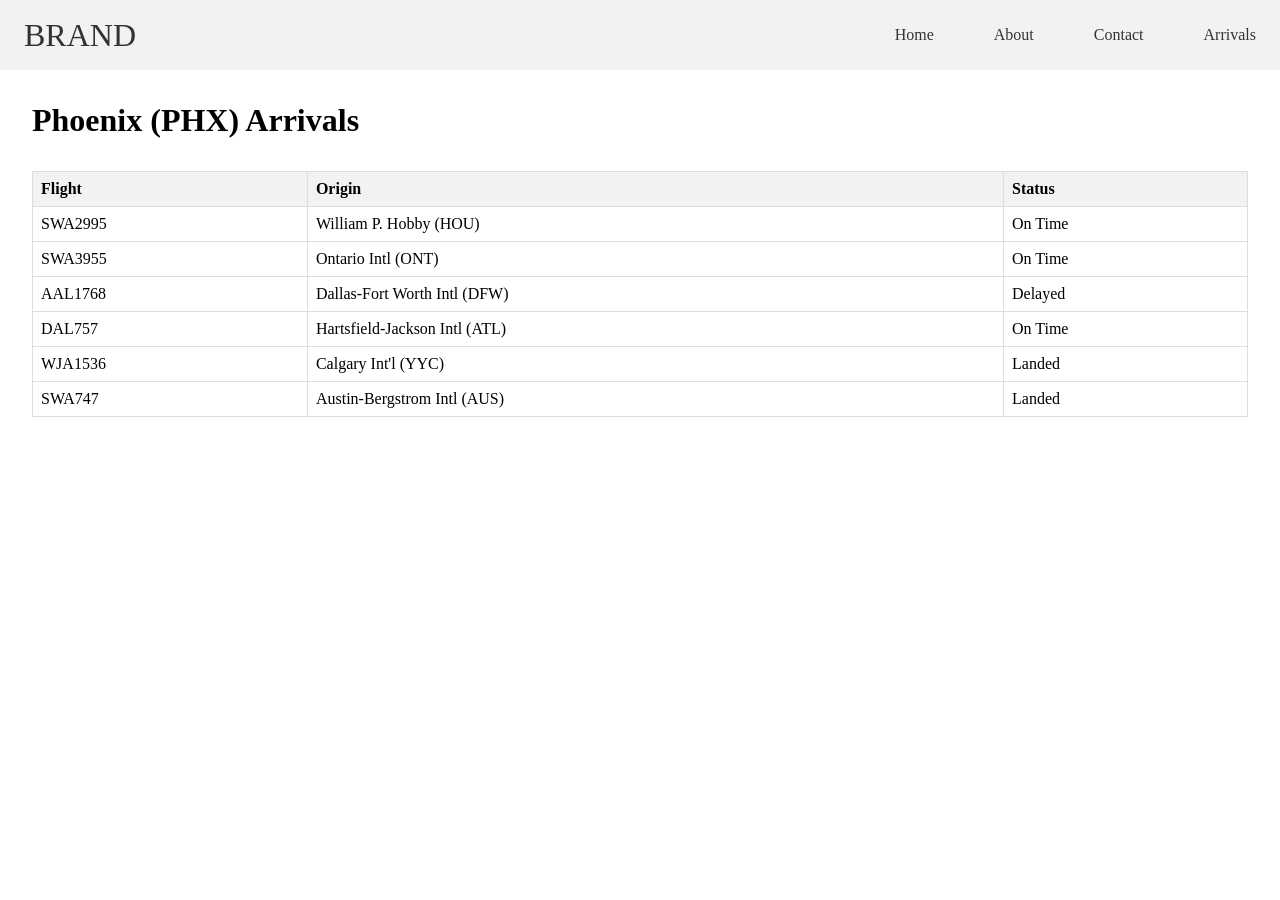
<file: arrivals.html>
<!DOCTYPE html>
<html lang="en">
<head>
    <meta charset="UTF-8">
    <meta name="viewport" content="width=device-width, initial-scale=1.0">
    <title>PHX Arrivals</title>
    <link rel="stylesheet" href="styles.css">
    <link rel="stylesheet" href="arrivals.css">
</head>
<body>
    <header>
        <nav class="navbar">
            <a href="index.html" class="nav-branding">BRAND</a>
            <ul class="nav-menu">
                <li class="nav-item">
                    <a href="index.html" class="nav-link">Home</a>
                </li>
                <li class="nav-item">
                    <a href="#" class="nav-link">About</a>
                </li>
                <li class="nav-item">
                    <a href="#" class="nav-link">Contact</a>
                </li>
                <li class="nav-item">
                    <a href="arrivals.html" class="nav-link">Arrivals</a>
                </li>
            </ul>
            <div class="hamburger">
                <span class="bar"></span>
                <span class="bar"></span>
                <span class="bar"></span>
            </div>
        </nav>
    </header>

    <main>
        <h1>Phoenix (PHX) Arrivals</h1>
        <div id="arrivals-container">
            <table id="arrivals-table">
                <thead>
                    <tr>
                        <th>Flight</th>
                        <th>Origin</th>
                        <th>Status</th>
                    </tr>
                </thead>
                <tbody>
                    <!-- Flight data will be loaded here by JavaScript -->
                </tbody>
            </table>
        </div>
    </main>

    <script src="script.js"></script>
    <script src="arrivals.js"></script>
</body>
</html>
</file>
<file: styles.css>
* {
    padding: 0;
    margin: 0;
    box-sizing: border-box;
}

header {
    background-color: #f2f2f2;
}

li {
    list-style: none;
}

a {
    color: #333;
    text-decoration: none;
}

.navbar {
    min-height: 70px;
    display: flex;
    justify-content: space-between;
    align-items: center;
    padding: 0 24px;
}

.nav-menu {
    display: flex;
    justify-content: space-between;
    align-items: center;
    gap: 60px;
}

.nav-branding {
    font-size: 2rem;
}

.nav-link {
    transition: 0.7s ease;
}

.nav-link:hover {
    color: dodgerblue;
}

.hamburger {
    display: none;
    cursor: pointer;
}

.bar {
    display: block;
    width: 25px;
    height: 3px;
    margin: 5px auto;
    -webkit-transition: all 0.3s ease-in-out;
    transition: all 0.3s ease-in-out;
    background-color: #333;
}

@media(max-width:768px) {
    .hamburger {
        display: block;
    }

    .hamburger.active .bar:nth-child(2) {
        opacity: 0;
    }

    .hamburger.active .bar:nth-child(1) {
        transform: translateY(8px) rotate(45deg);
    }

    .hamburger.active .bar:nth-child(3) {
        transform: translateY(-8px) rotate(-45deg);
    }

    .nav-menu {
        position: fixed;
        left: -100%;
        top: 70px;
        gap: 0;
        flex-direction: column;
        background-color: #f2f2f2;
        width: 100%;
        text-align: center;
        transition: 0.3s;
    }

    .nav-item {
        margin: 16px 0;
    }

    .nav-menu.active {
        left: 0;
    }
}
</file>
<file: arrivals.css>
main {
    padding: 2rem;
}

#arrivals-container {
    margin-top: 2rem;
}

#arrivals-table {
    width: 100%;
    border-collapse: collapse;
}

#arrivals-table th, #arrivals-table td {
    border: 1px solid #ddd;
    padding: 8px;
    text-align: left;
}

#arrivals-table th {
    background-color: #f2f2f2;
}
</file>
